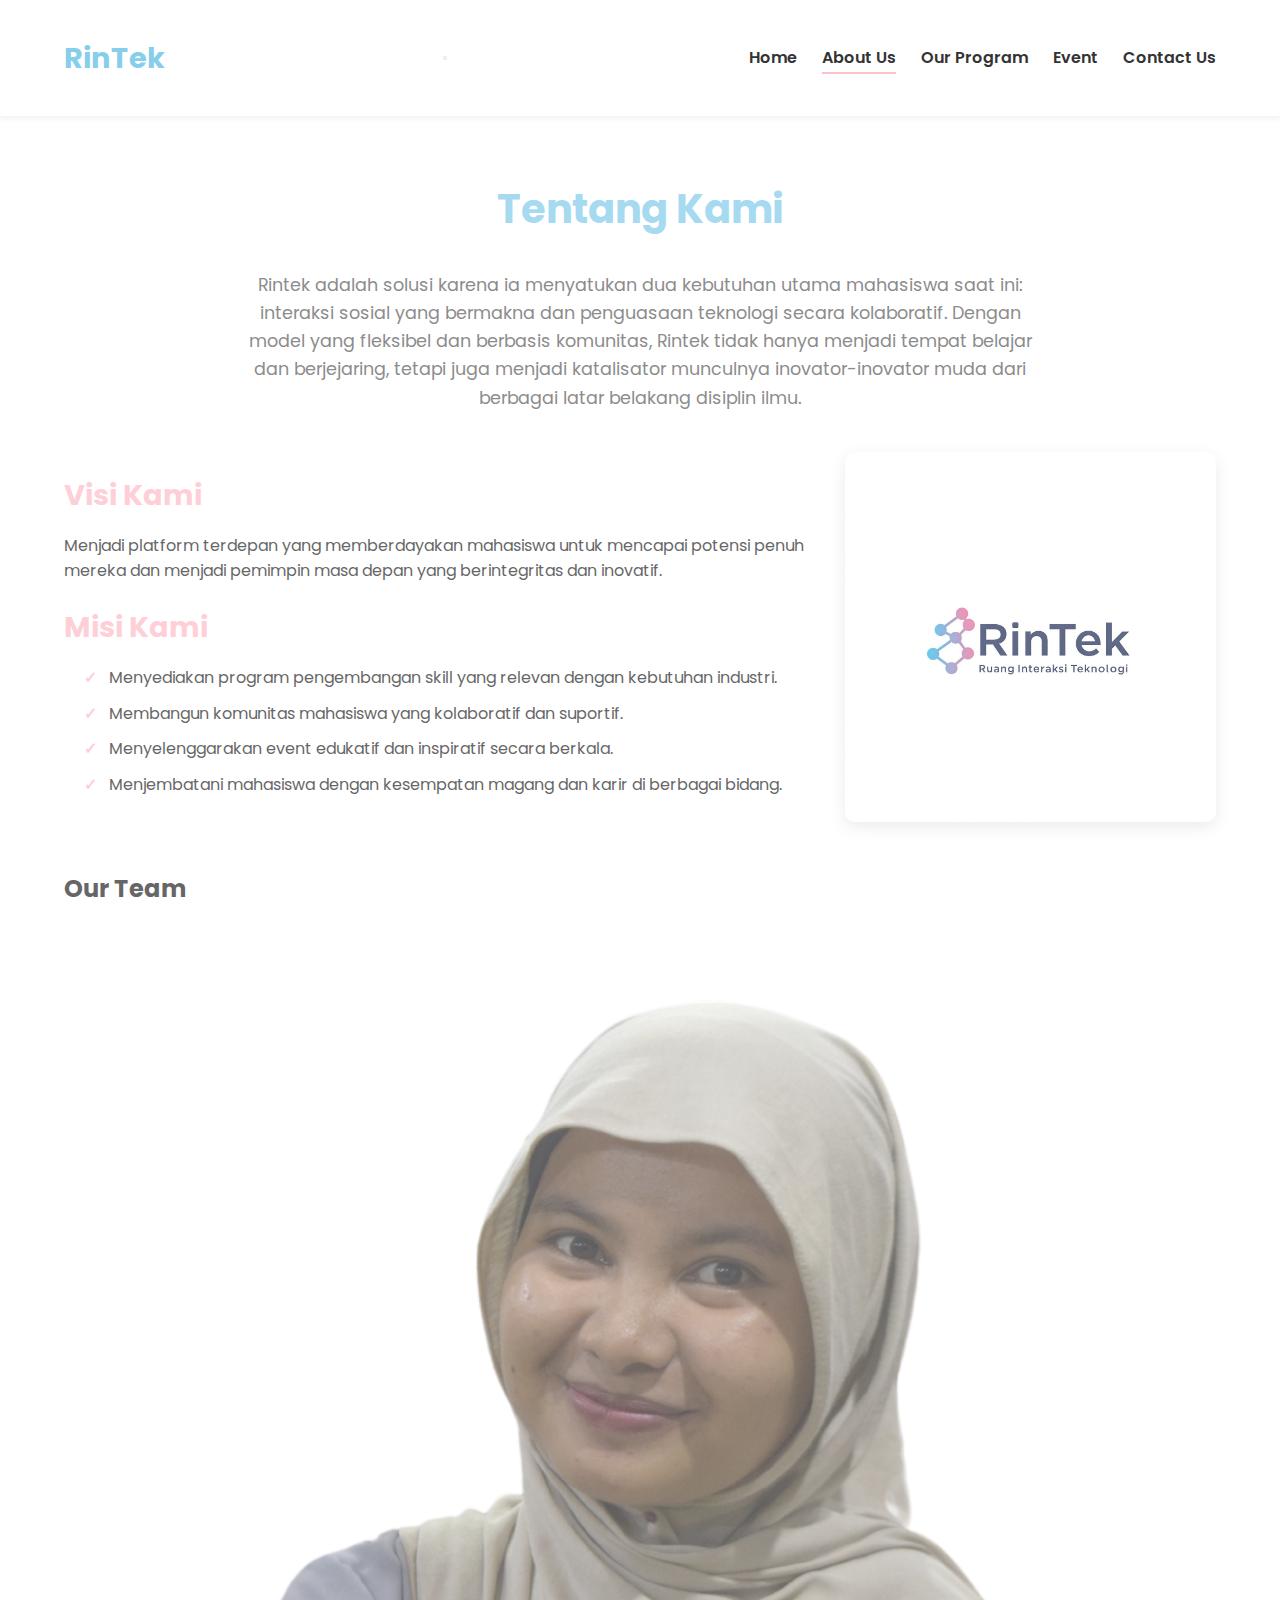
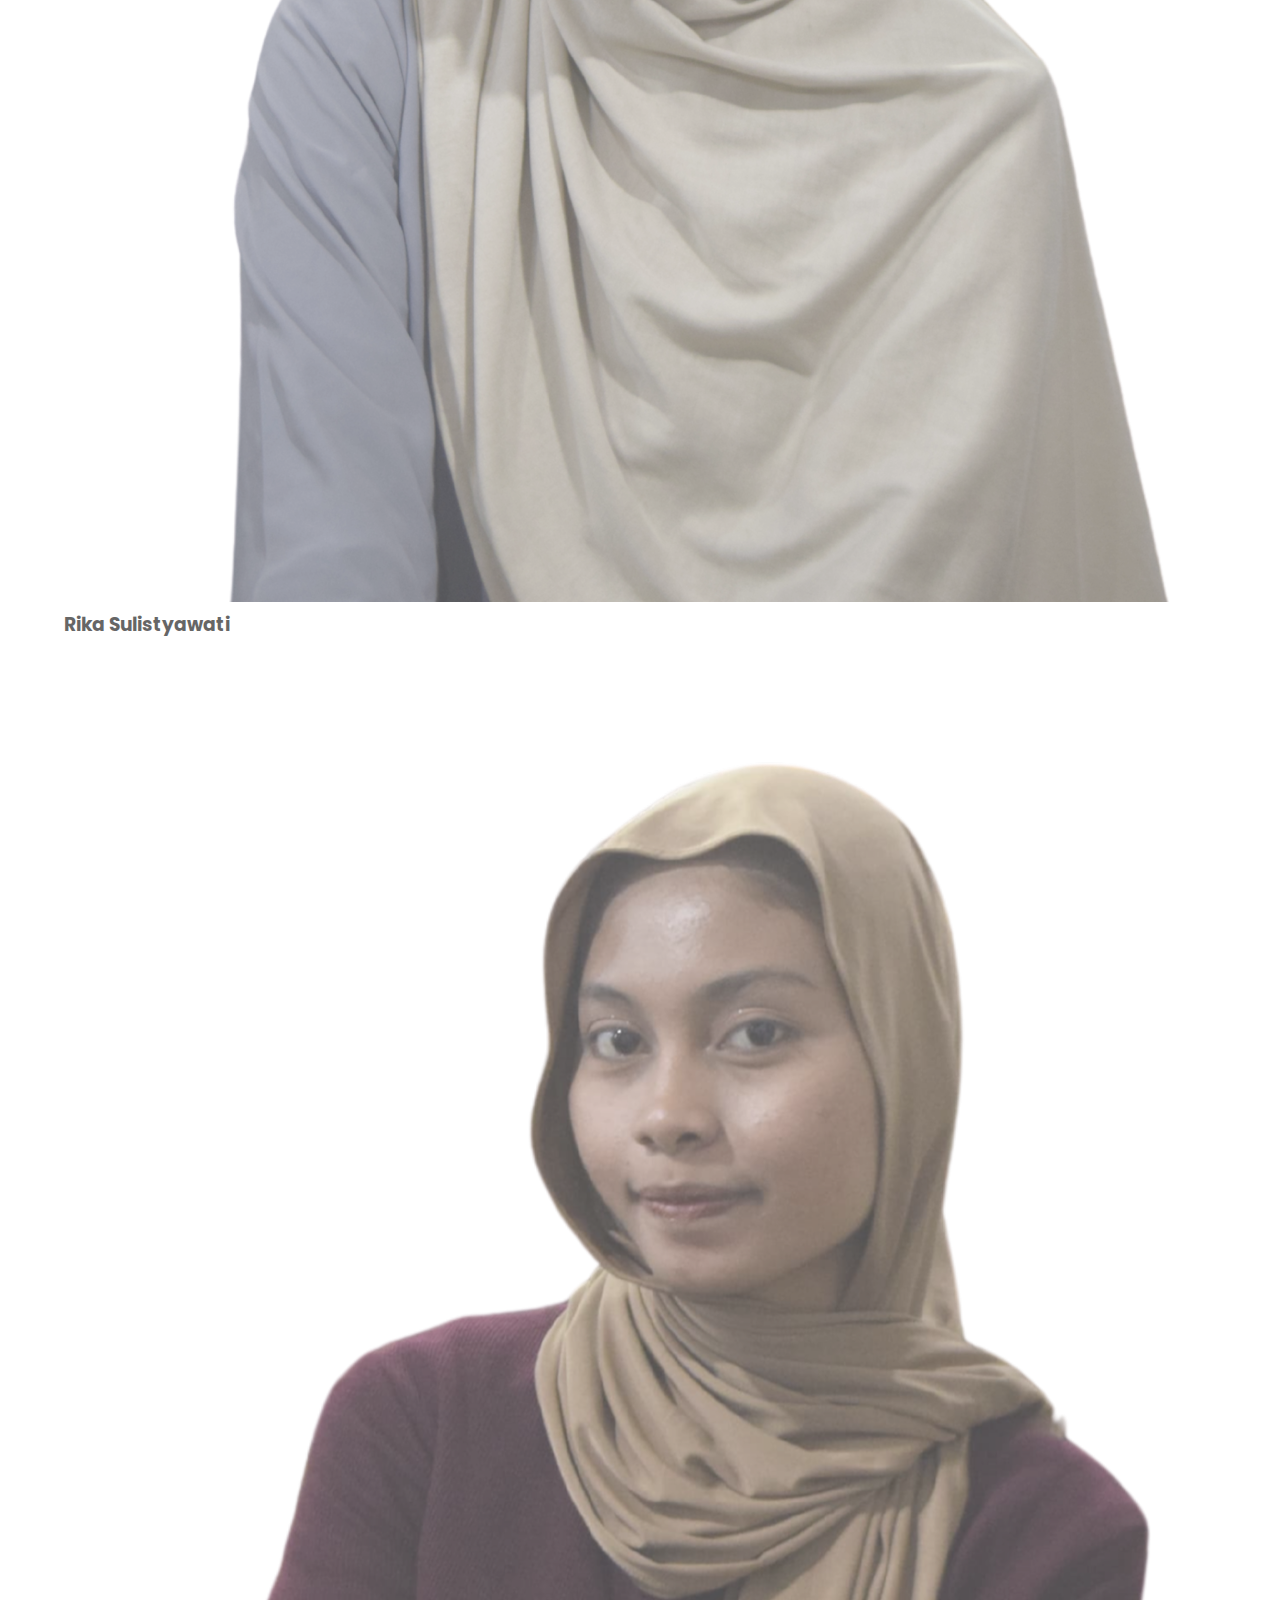
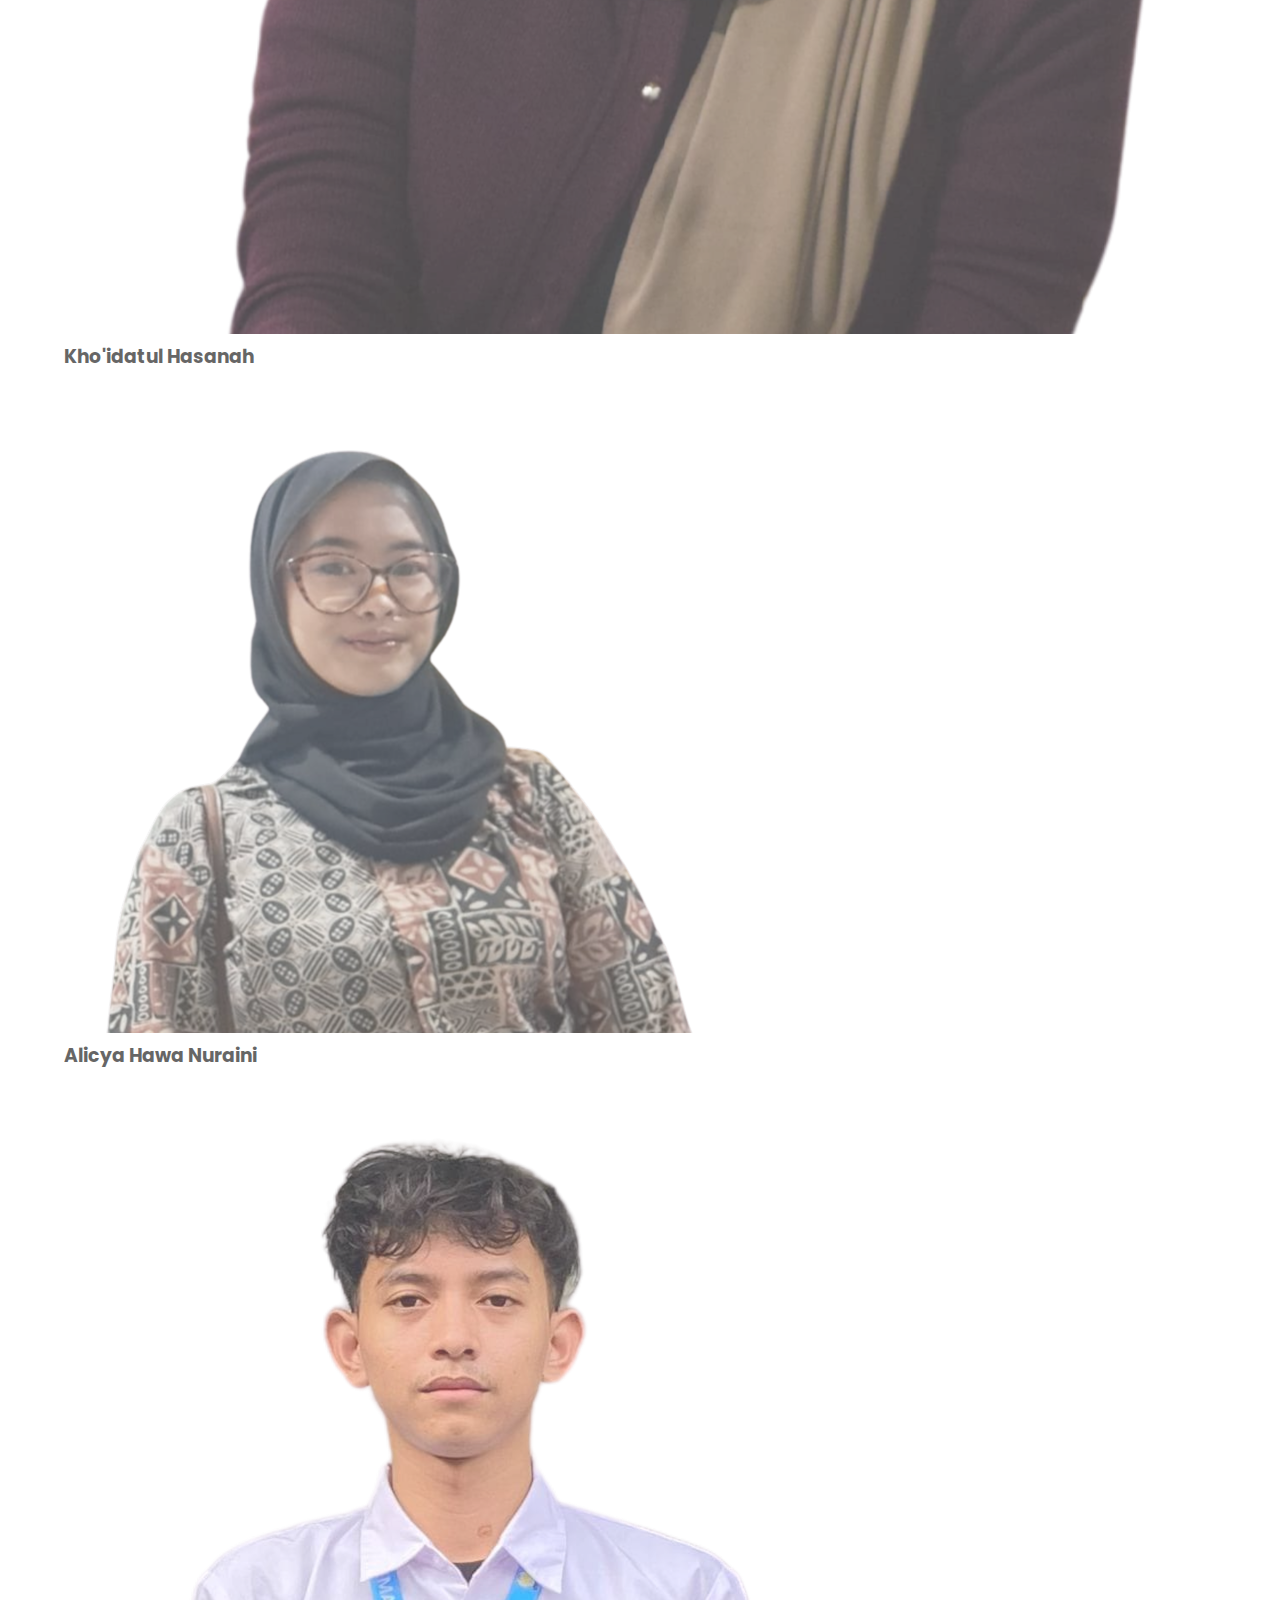
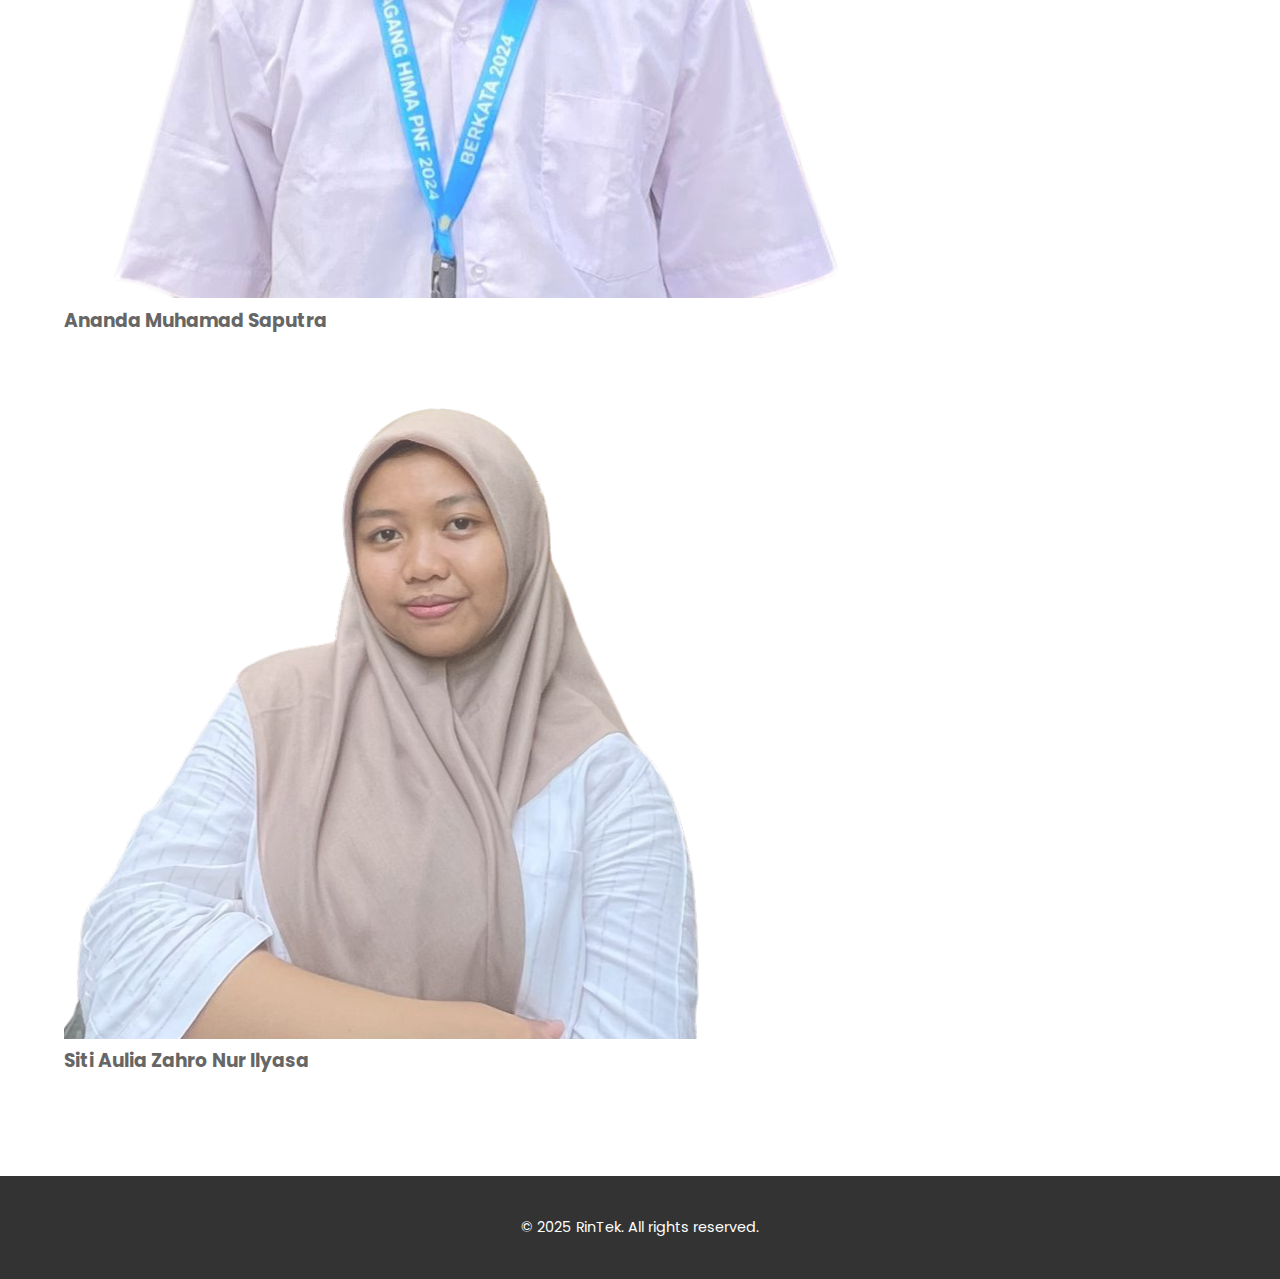
<file: about_us.html>
<!DOCTYPE html>
<html lang="en">
<head>
    <meta charset="UTF-8">
    <meta name="viewport" content="width=device-width, initial-scale=1.0">
    <title>RinTek - About Us</title>
    <link rel="stylesheet" href="style.css">
    <link href="https://fonts.googleapis.com/css2?family=Poppins:wght@400;600;700&display=swap" rel="stylesheet">
</head>
<body>
    <!-- Start Header -->
    <header class="main-header">
        <div class="container">
            <div class="logo"><a href="index.html">RinTek</a></div>
            <button class="menu-toggle" id="menu-toggle">
                <span class="hamburger"></span>
            </button>
            <nav class="main-nav" id="main-nav">
                <ul>
                    <li><a href="index.html">Home</a></li>
                    <li><a href="about_us.html">About Us</a></li>
                    <li><a href="our_program.html">Our Program</a></li>
                    <li><a href="event.html">Event</a></li>
                    <li><a href="contact_us.html">Contact Us</a></li>
                </ul>
            </nav>
        </div>
    </header>
    <!-- End Header -->

    <!-- Start Main Content - About Us Page -->
    <main class="about-us-page">
        <div class="container">
            <section class="about-section">
                <h2>Tentang Kami</h2>
                <p>Rintek adalah solusi karena ia menyatukan dua kebutuhan utama mahasiswa saat ini: interaksi sosial yang bermakna dan penguasaan teknologi secara kolaboratif. Dengan model yang fleksibel dan berbasis komunitas, Rintek tidak hanya menjadi tempat belajar dan berjejaring, tetapi juga menjadi katalisator munculnya inovator-inovator muda dari berbagai latar belakang disiplin ilmu.</p>
                <div class="about-content">
                    <div class="vision-mission">
                        <h3>Visi Kami</h3>
                        <p>Menjadi platform terdepan yang memberdayakan mahasiswa untuk mencapai potensi penuh mereka dan menjadi pemimpin masa depan yang berintegritas dan inovatif.</p>

                        <h3>Misi Kami</h3>
                        <ul>
                            <li>Menyediakan program pengembangan skill yang relevan dengan kebutuhan industri.</li>
                            <li>Membangun komunitas mahasiswa yang kolaboratif dan suportif.</li>
                            <li>Menyelenggarakan event edukatif dan inspiratif secara berkala.</li>
                            <li>Menjembatani mahasiswa dengan kesempatan magang dan karir di berbagai bidang.</li>
                        </ul>
                    </div>
                    <div class="about-image">
                        <img src="assets/images/logo.jpg" alt="About Us Illustration">
                    </div>
                </div>
            </section>

            <section class="team-section">
                <h2>Our Team</h2>
                <div class="team-cards">
                    <div class="team-member-card">
                        <img src="assets/images/Rika Sulistyawati.png" alt="Team Member 1">
                        <h3>Rika Sulistyawati</h3>
                    </div>
                    <div class="team-member-card">
                        <img src="assets/images/Kho'idatul Hasanah.png" alt="Team Member 2">
                        <h3>Kho'idatul Hasanah</h3>
                    </div>
                    <div class="team-member-card">
                        <img src="assets/images/Alicya Hawa Nuraini.png" alt="Team Member 3"> 
                        <h3>Alicya Hawa Nuraini</h3>
                    </div>
                    <div class="team-member-card">
                        <img src="assets/images/Ananda Muhamad Saputra.png" alt="Team Member 4">
                        <h3>Ananda Muhamad Saputra</h3>
                    </div>
                    <div class="team-member-card">
                        <img src="assets/images/Siti Aulia Zahro Nur Ilyasa.png" alt="Team Member 5">
                        <h3>Siti Aulia Zahro Nur Ilyasa</h3>
                    </div>
                </div>
            </section>
        </div>
    </main>
    <!-- End Main Content - About Us Page -->

    <!-- Start Footer -->
    <footer class="main-footer">
        <div class="container">
            <p>&copy; 2025 RinTek. All rights reserved.</p>
        </div>
    </footer>
    <!-- End Footer -->

    <script src="script.js"></script>
</body>
</html>
</file>
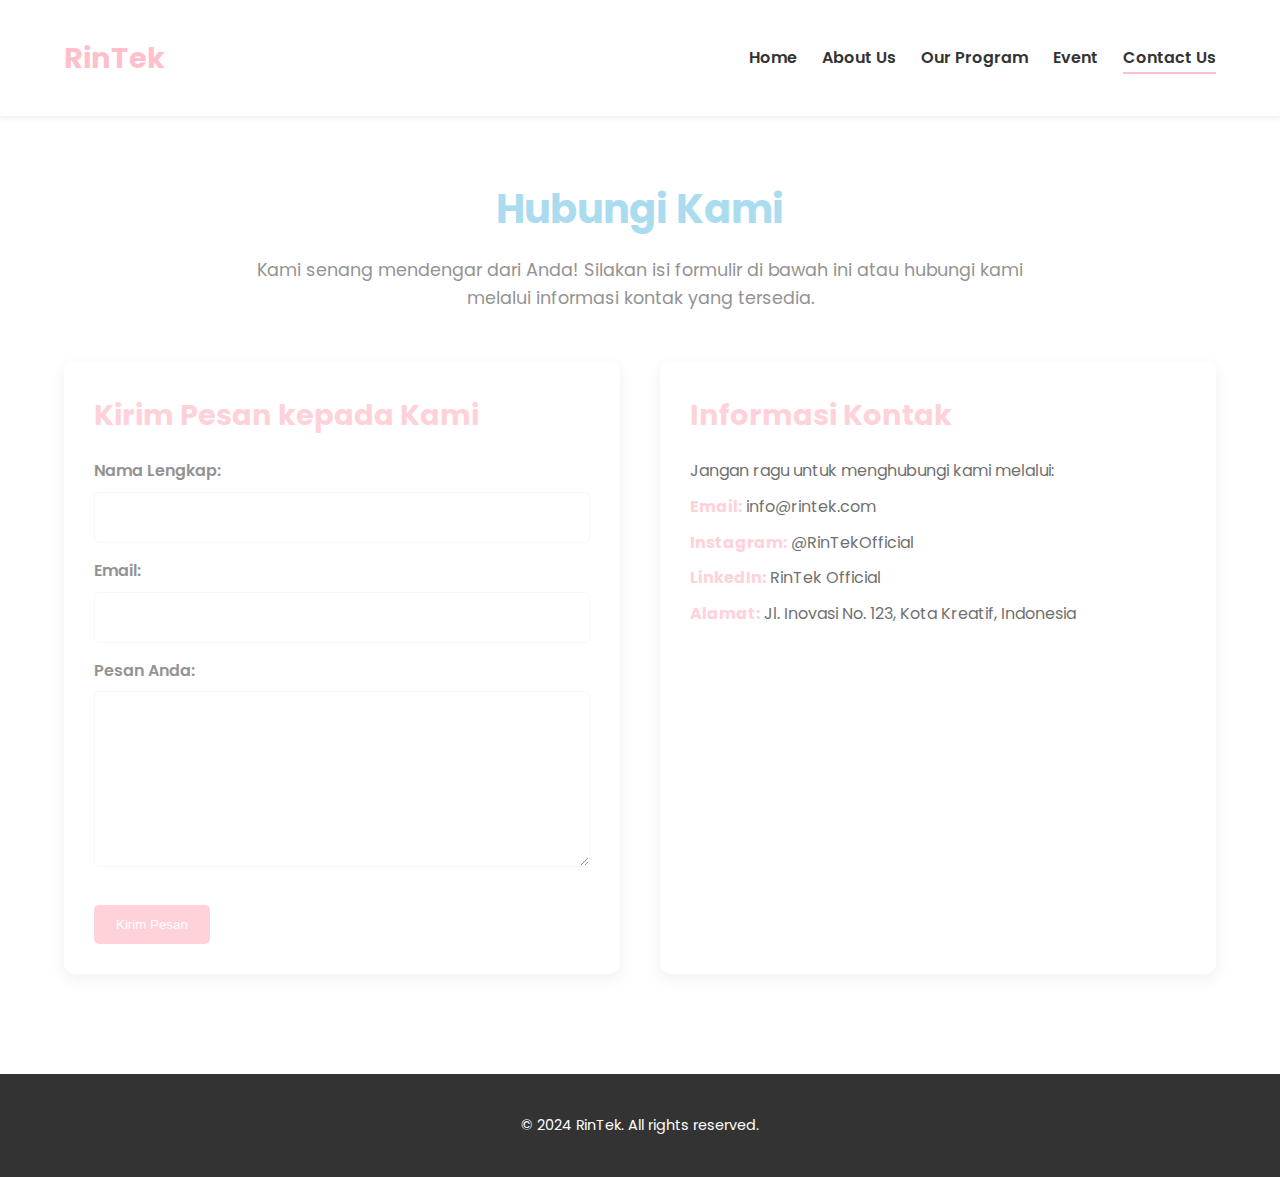
<file: contact_us.html>
<!DOCTYPE html>
<html lang="en">
<head>
    <meta charset="UTF-8">
    <meta name="viewport" content="width=device-width, initial-scale=1.0">
    <title>RinTek - Contact Us</title>
    <link rel="stylesheet" href="style.css">
    <link href="https://fonts.googleapis.com/css2?family=Poppins:wght@400;600;700&display=swap" rel="stylesheet">
</head>
<body>
    <!-- Start Header -->
    <header class="main-header">
        <div class="container">
            <div class="logo">RinTek</div>
            <nav class="main-nav">
                <ul>
                    <li><a href="index.html">Home</a></li>
                    <li><a href="about_us.html">About Us</a></li>
                    <li><a href="our_program.html">Our Program</a></li>
                    <li><a href="event.html">Event</a></li>
                    <li><a href="contact_us.html">Contact Us</a></li>
                </ul>
            </nav>
        </div>
    </header>
    <!-- End Header -->

    <!-- Start Main Content - Contact Us Page -->
    <main class="contact-us-page">
        <div class="container">
            <section class="contact-section">
                <h2>Hubungi Kami</h2>
                <p class="section-description">Kami senang mendengar dari Anda! Silakan isi formulir di bawah ini atau hubungi kami melalui informasi kontak yang tersedia.</p>

                <div class="contact-content">
                    <div class="contact-form-container">
                        <h3>Kirim Pesan kepada Kami</h3>
                        <form id="contactForm" class="contact-form">
                            <div class="form-group">
                                <label for="name">Nama Lengkap:</label>
                                <input type="text" id="name" name="name" required>
                            </div>
                            <div class="form-group">
                                <label for="email">Email:</label>
                                <input type="email" id="email" name="email" required>
                            </div>
                            <div class="form-group">
                                <label for="message">Pesan Anda:</label>
                                <textarea id="message" name="message" rows="6" required></textarea>
                            </div>
                            <button type="submit" class="btn primary-btn">Kirim Pesan</button>
                        </form>
                    </div>

                    <div class="contact-info-container">
                        <h3>Informasi Kontak</h3>
                        <p>Jangan ragu untuk menghubungi kami melalui:</p>
                        <ul>
                            <li><strong>Email:</strong> info@rintek.com</li>
                            <li><strong>Instagram:</strong> @RinTekOfficial</li>
                            <li><strong>LinkedIn:</strong> RinTek Official</li>
                            <li><strong>Alamat:</strong> Jl. Inovasi No. 123, Kota Kreatif, Indonesia</li>
                        </ul>
                    </div>
                </div>
            </section>
        </div>
    </main>
    <!-- End Main Content - Contact Us Page -->

    <!-- Start Footer -->
    <footer class="main-footer">
        <div class="container">
            <p>&copy; 2024 RinTek. All rights reserved.</p>
        </div>
    </footer>
    <!-- End Footer -->

    <script src="script.js"></script>
</body>
</html>
</file>
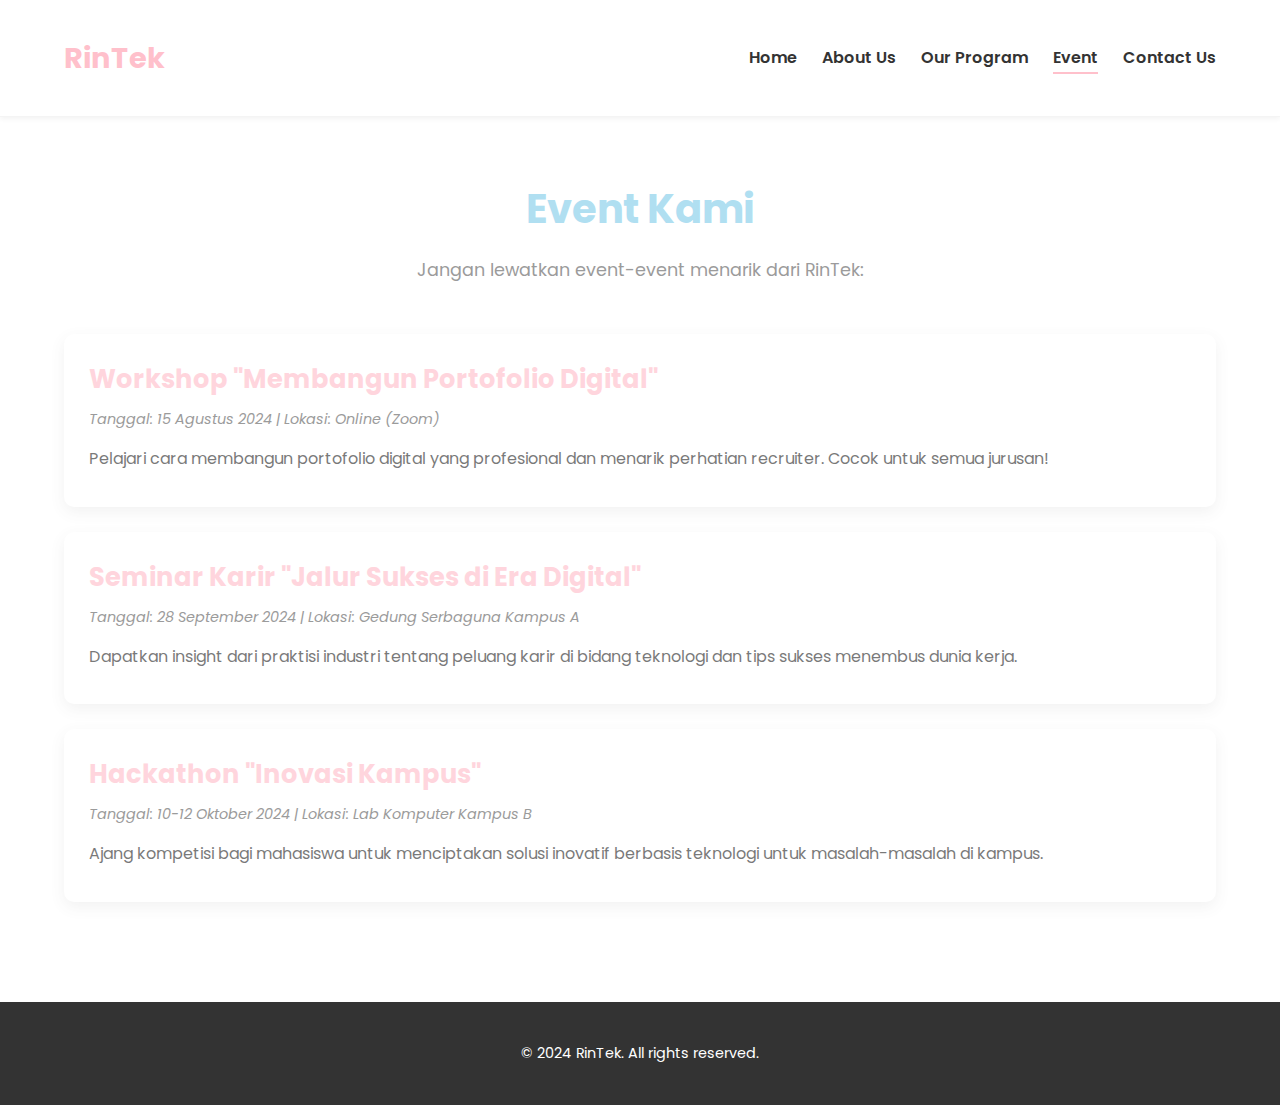
<file: event.html>
<!DOCTYPE html>
<html lang="en">
<head>
    <meta charset="UTF-8">
    <meta name="viewport" content="width=device-width, initial-scale=1.0">
    <title>RinTek - Events</title>
    <link rel="stylesheet" href="style.css">
    <link href="https://fonts.googleapis.com/css2?family=Poppins:wght@400;600;700&display=swap" rel="stylesheet">
</head>
<body>
    <!-- Start Header -->
    <header class="main-header">
        <div class="container">
            <div class="logo">RinTek</div>
            <nav class="main-nav">
                <ul>
                    <li><a href="index.html">Home</a></li>
                    <li><a href="about_us.html">About Us</a></li>
                    <li><a href="our_program.html">Our Program</a></li>
                    <li><a href="event.html">Event</a></li>
                    <li><a href="contact_us.html">Contact Us</a></li>
                </ul>
            </nav>
        </div>
    </header>
    <!-- End Header -->

    <!-- Start Main Content - Event Page -->
    <main class="event-page">
        <div class="container">
            <section class="events-section">
                <h2>Event Kami</h2>
                <p class="section-description">Jangan lewatkan event-event menarik dari RinTek:</p>
                <div class="event-list-container">
                    <!-- Event Item 1 -->
                    <div class="event-item">
                        <h3>Workshop "Membangun Portofolio Digital"</h3>
                        <p class="event-meta">Tanggal: 15 Agustus 2024 | Lokasi: Online (Zoom)</p>
                        <p class="event-description">Pelajari cara membangun portofolio digital yang profesional dan menarik perhatian recruiter. Cocok untuk semua jurusan!</p>
                    </div>
                    <!-- Event Item 2 -->
                    <div class="event-item">
                        <h3>Seminar Karir "Jalur Sukses di Era Digital"</h3>
                        <p class="event-meta">Tanggal: 28 September 2024 | Lokasi: Gedung Serbaguna Kampus A</p>
                        <p class="event-description">Dapatkan insight dari praktisi industri tentang peluang karir di bidang teknologi dan tips sukses menembus dunia kerja.</p>
                    </div>
                    <!-- Event Item 3 -->
                    <div class="event-item">
                        <h3>Hackathon "Inovasi Kampus"</h3>
                        <p class="event-meta">Tanggal: 10-12 Oktober 2024 | Lokasi: Lab Komputer Kampus B</p>
                        <p class="event-description">Ajang kompetisi bagi mahasiswa untuk menciptakan solusi inovatif berbasis teknologi untuk masalah-masalah di kampus.</p>
                    </div>
                </div>
            </section>
        </div>
    </main>
    <!-- End Main Content - Event Page -->

    <!-- Start Footer -->
    <footer class="main-footer">
        <div class="container">
            <p>&copy; 2024 RinTek. All rights reserved.</p>
        </div>
    </footer>
    <!-- End Footer -->

    <script src="script.js"></script>
</body>
</html>
</file>
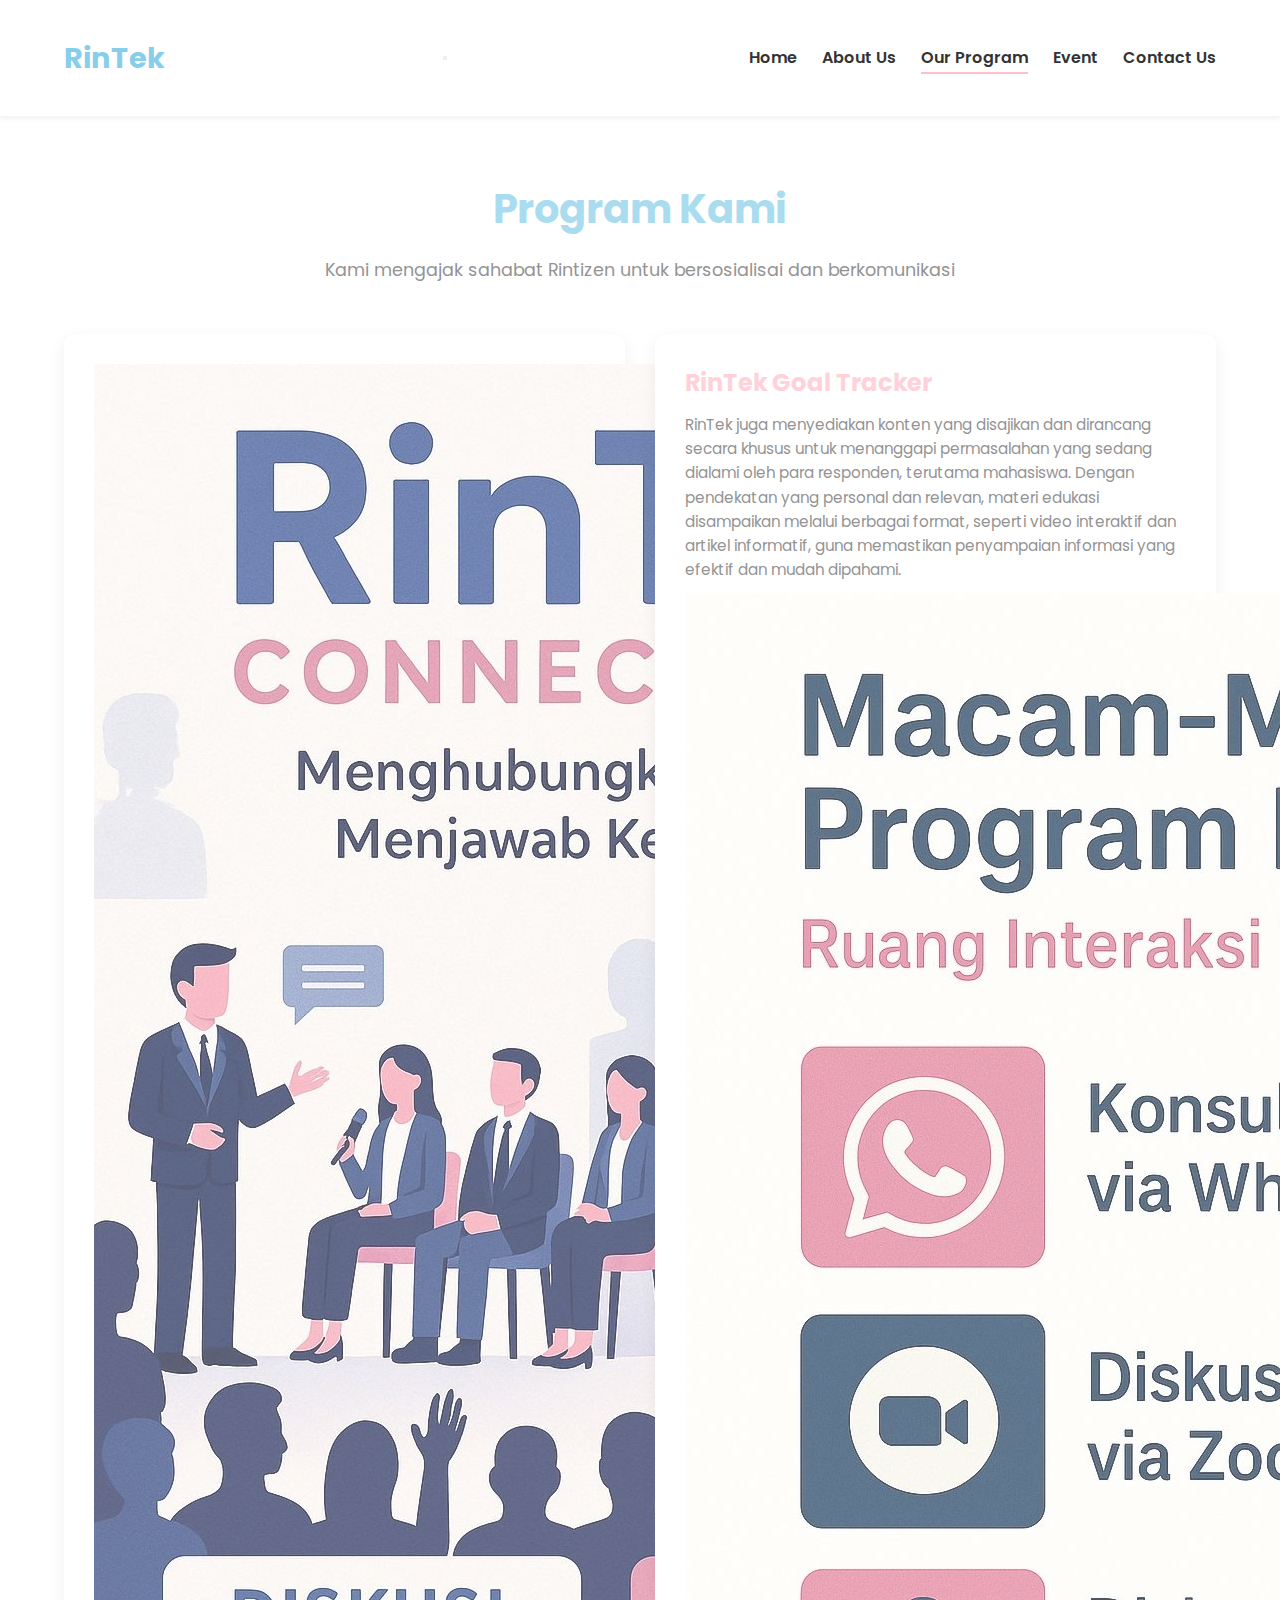
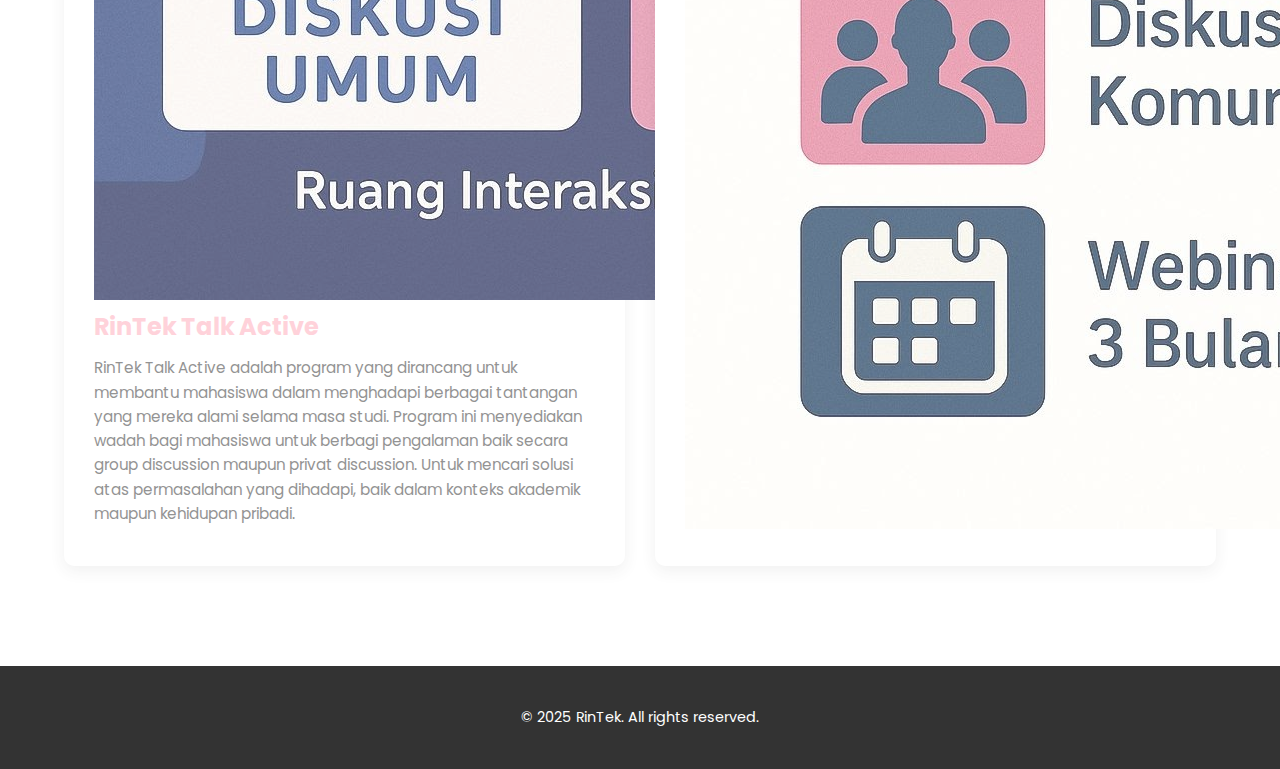
<file: our_program.html>
<!DOCTYPE html>
<html lang="en">
<head>
    <meta charset="UTF-8">
    <meta name="viewport" content="width=device-width, initial-scale=1.0">
    <title>RinTek - Our Programs</title>
    <link rel="stylesheet" href="style.css">
    <link href="https://fonts.googleapis.com/css2?family=Poppins:wght@400;600;700&display=swap" rel="stylesheet">
</head>
<body>
    <!-- Start Header -->
    <header class="main-header">
        <div class="container">
            <div class="logo"><a href="index.html">RinTek</a></div>
            <button class="menu-toggle" id="menu-toggle">
                <span class="hamburger"></span>
            </button>
            <nav class="main-nav" id="main-nav">
                <ul>
                    <li><a href="index.html">Home</a></li>
                    <li><a href="about_us.html">About Us</a></li>
                    <li><a href="our_program.html">Our Program</a></li>
                    <li><a href="event.html">Event</a></li>
                    <li><a href="contact_us.html">Contact Us</a></li>
                </ul>
            </nav>
        </div>
    </header>
    <!-- End Header -->

    <!-- Start Main Content - Our Program Page -->
    <main class="our-program-page">
        <div class="container">
            <section class="programs-section">
                <h2>Program Kami</h2>
                <p class="section-description">Kami mengajak sahabat Rintizen untuk bersosialisai dan berkomunikasi</p>
                <div class="program-cards-container">
                    <!-- Program Card 1 -->
                    <div class="program-card">
                        <div class="image-container">
                            <img src="assets/images/talk-active.jpg" alt="RinTek Talk Active">
                        </div>
                        <div class="program-content">
                            <h3>RinTek Talk Active</h3>
                            <p>RinTek Talk Active adalah program yang dirancang untuk membantu mahasiswa dalam menghadapi berbagai tantangan yang mereka alami selama masa studi. Program ini menyediakan wadah bagi mahasiswa untuk berbagi pengalaman baik secara group discussion maupun privat discussion. Untuk mencari solusi atas permasalahan yang dihadapi, baik dalam konteks akademik maupun kehidupan pribadi.</p>
                        </div>
                    </div>
                    <!-- Program Card 2 -->
                    <div class="program-card">
                        <div class="program-content">
                            <h3>RinTek Goal Tracker</h3>
                            <p>RinTek juga menyediakan ​konten yang disajikan dan dirancang secara khusus untuk menanggapi permasalahan yang sedang dialami oleh para responden, terutama mahasiswa. Dengan pendekatan yang personal dan relevan, materi edukasi disampaikan melalui berbagai format, seperti video interaktif dan artikel informatif, guna memastikan penyampaian informasi yang efektif dan mudah dipahami. </p>
                        </div>
                        <div class="image-container">
                            <img src="assets/images/goal-tracker.jpg" alt="RinTek Goal Tracker">
                        </div>
                    </div>
                </div>
            </section>
        </div>
    </main>
    <!-- End Main Content - Our Program Page -->

    <!-- Start Footer -->
    <footer class="main-footer">
        <div class="container">
            <p>&copy; 2025 RinTek. All rights reserved.</p>
        </div>
    </footer>
    <!-- End Footer -->

    <script src="script.js"></script>
</body>
</html>
</file>
<file: style.css>
/* Global Styles */
:root {
    --primary-color: #FFC0CB; /* Pink */
    --secondary-color: #87CEEB; /* Light Blue */
    --white-color: #FFFFFF;
    --text-color: #333;
    --light-grey: #f4f4f4;
    --dark-grey: #666;
}

* {
    margin: 0;
    padding: 0;
    box-sizing: border-box;
}

body {
    font-family: 'Poppins', sans-serif;
    line-height: 1.6;
    color: var(--text-color);
    background-color: var(--white-color);
    display: flex;
    flex-direction: column;
    min-height: 100vh;
}

.container {
    width: 90%;
    max-width: 1200px;
    margin: 0 auto;
    padding: 20px 0;
}

h1, h2, h3, h4, h5, h6 {
    color: var(--text-color);
    margin-bottom: 15px;
}

p {
    margin-bottom: 10px;
}

a {
    text-decoration: none;
    color: var(--secondary-color);
}

a:hover {
    color: var(--primary-color);
}

/* Buttons */
.btn {
    display: inline-block;
    padding: 10px 20px;
    border-radius: 5px;
    transition: background-color 0.3s ease, color 0.3s ease;
    text-align: center;
}

.primary-btn {
    background-color: var(--primary-color);
    color: var(--white-color);
    border: 2px solid var(--primary-color);
}

.primary-btn:hover {
    background-color: #e0b0c6; /* A slightly darker pink */
    border-color: #e0b0c6;
    color: var(--white-color);
}

.secondary-btn {
    background-color: var(--white-color);
    color: var(--secondary-color);
    border: 2px solid var(--secondary-color);
}

.secondary-btn:hover {
    background-color: var(--secondary-color);
    color: var(--white-color);
}

/* Header & Navigation */
.main-header {
    background-color: var(--white-color);
    padding: 15px 0;
    border-bottom: 1px solid var(--light-grey);
    box-shadow: 0 2px 5px rgba(0,0,0,0.05);
}

.main-header .container {
    display: flex;
    justify-content: space-between;
    align-items: center;
    flex-wrap: wrap; /* Allow wrapping on smaller screens */
}

.logo {
    font-size: 1.8em;
    font-weight: 700;
    color: var(--primary-color);
}

.main-nav ul {
    list-style: none;
    display: flex;
}

.main-nav ul li {
    margin-left: 25px;
}

.main-nav ul li a {
    color: var(--text-color);
    font-weight: 600;
    padding: 5px 0;
    position: relative;
}

.main-nav ul li a::after {
    content: '';
    position: absolute;
    left: 0;
    bottom: 0;
    width: 0;
    height: 2px;
    background-color: var(--primary-color);
    transition: width 0.3s ease-in-out;
}

.main-nav ul li a:hover::after, 
.main-nav ul li a.active::after {
    width: 100%;
}

/* Main Content Sections */
main {
    flex: 1;
    padding: 40px 0;
}

section {
    margin-bottom: 40px;
}

.section-description {
    font-size: 1.1em;
    color: var(--dark-grey);
    margin-bottom: 30px;
    text-align: center;
    max-width: 800px;
    margin-left: auto;
    margin-right: auto;
}

/* Footer */
.main-footer {
    background-color: var(--text-color);
    color: var(--white-color);
    padding: 20px 0;
    text-align: center;
    margin-top: auto; /* Pushes footer to the bottom */
}

.main-footer .container p {
    margin: 0;
    font-size: 0.9em;
}

/* Landing Page Specific Styles */
.landing-page .hero-section {
    display: flex;
    align-items: center;
    justify-content: space-between;
    padding: 60px 0;
    gap: 30px;
    flex-wrap: wrap;
}

.hero-content {
    flex: 1;
    min-width: 300px;
}

.hero-content h1 {
    font-size: 3.5em;
    color: var(--primary-color);
    line-height: 1.1;
    margin-bottom: 20px;
}

.hero-content p {
    font-size: 1.2em;
    color: var(--dark-grey);
    margin-bottom: 30px;
}

.cta-buttons .btn {
    margin-right: 15px;
    margin-bottom: 10px; /* For mobile stacking */
}

.hero-image {
    flex: 1;
    min-width: 300px;
    text-align: center;
}

.hero-image img {
    max-width: 100%;
    height: auto;
    border-radius: 10px;
    box-shadow: 0 10px 20px rgba(0,0,0,0.1);
}

/* About Us Page Specific Styles */
.about-section h2 {
    text-align: center;
    font-size: 2.5em;
    color: var(--secondary-color);
    margin-bottom: 30px;
}

.about-section > p {
    text-align: center;
    max-width: 800px;
    margin: 0 auto 40px auto;
    font-size: 1.1em;
    color: var(--dark-grey);
}

.about-content {
    display: flex;
    align-items: flex-start;
    gap: 40px;
    flex-wrap: wrap;
}

.vision-mission {
    flex: 2;
    min-width: 300px;
}

.vision-mission h3 {
    color: var(--primary-color);
    font-size: 1.8em;
    margin-top: 20px;
}

.vision-mission ul {
    list-style: none;
    margin-left: 20px;
}

.vision-mission ul li {
    margin-bottom: 10px;
    position: relative;
    padding-left: 25px;
}

.vision-mission ul li::before {
    content: '✓'; /* Checkmark icon */
    color: var(--primary-color);
    font-weight: bold;
    position: absolute;
    left: 0;
}

.about-image {
    flex: 1;
    min-width: 250px;
    text-align: center;
}

.about-image img {
    max-width: 100%;
    height: auto;
    border-radius: 10px;
    box-shadow: 0 5px 15px rgba(0,0,0,0.1);
}

/* Our Program Page Specific Styles */
.programs-section h2 {
    text-align: center;
    font-size: 2.5em;
    color: var(--secondary-color);
}

.program-cards-container {
    display: grid;
    grid-template-columns: repeat(auto-fit, minmax(280px, 1fr));
    gap: 30px;
    padding-top: 20px;
}

.program-card {
    background-color: var(--white-color);
    border-radius: 10px;
    box-shadow: 0 5px 15px rgba(0,0,0,0.08);
    padding: 30px;
    transition: transform 0.3s ease, box-shadow 0.3s ease;
    display: flex;
    flex-direction: column;
    justify-content: space-between;
}

.program-card:hover {
    transform: translateY(-10px);
    box-shadow: 0 12px 25px rgba(0,0,0,0.15);
}

.program-card h3 {
    color: var(--primary-color);
    font-size: 1.5em;
    margin-bottom: 10px;
}

.program-card p {
    color: var(--dark-grey);
    font-size: 0.95em;
}

/* Event Page Specific Styles */
.events-section h2 {
    text-align: center;
    font-size: 2.5em;
    color: var(--secondary-color);
}

.event-list-container {
    display: grid;
    grid-template-columns: 1fr;
    gap: 25px;
    padding-top: 20px;
}

.event-item {
    background-color: var(--white-color);
    border-radius: 10px;
    box-shadow: 0 5px 15px rgba(0,0,0,0.08);
    padding: 25px;
    transition: transform 0.3s ease, box-shadow 0.3s ease;
}

.event-item:hover {
    transform: translateY(-5px);
    box-shadow: 0 8px 20px rgba(0,0,0,0.12);
}

.event-item h3 {
    color: var(--primary-color);
    font-size: 1.6em;
    margin-bottom: 8px;
}

.event-item .event-meta {
    font-size: 0.9em;
    color: var(--dark-grey);
    margin-bottom: 15px;
    font-style: italic;
}

.event-item .event-description {
    color: var(--text-color);
    font-size: 1em;
}

/* Contact Us Page Specific Styles */
.contact-section h2 {
    text-align: center;
    font-size: 2.5em;
    color: var(--secondary-color);
}

.contact-content {
    display: flex;
    gap: 40px;
    flex-wrap: wrap;
    justify-content: center;
    padding-top: 20px;
}

.contact-form-container, .contact-info-container {
    background-color: var(--white-color);
    border-radius: 10px;
    box-shadow: 0 5px 15px rgba(0,0,0,0.08);
    padding: 30px;
    flex: 1;
    min-width: 300px;
}

.contact-form-container h3, .contact-info-container h3 {
    color: var(--primary-color);
    font-size: 1.8em;
    margin-bottom: 20px;
}

.contact-form .form-group {
    margin-bottom: 15px;
}

.contact-form label {
    display: block;
    margin-bottom: 8px;
    font-weight: 600;
    color: var(--dark-grey);
}

.contact-form input[type="text"],
.contact-form input[type="email"],
.contact-form textarea {
    width: 100%;
    padding: 12px;
    border: 1px solid var(--light-grey);
    border-radius: 5px;
    font-family: 'Poppins', sans-serif;
    font-size: 1em;
}

.contact-form input:focus, .contact-form textarea:focus {
    outline: none;
    border-color: var(--secondary-color);
    box-shadow: 0 0 0 3px rgba(135, 206, 235, 0.3); /* Light blue shadow */
}

.contact-form textarea {
    resize: vertical;
}

.contact-form .btn {
    width: auto;
    cursor: pointer;
    margin-top: 15px;
}

.contact-info-container ul {
    list-style: none;
}

.contact-info-container ul li {
    margin-bottom: 10px;
    color: var(--text-color);
}

.contact-info-container ul li strong {
    color: var(--primary-color);
}

/* Responsive Design */
@media (max-width: 768px) {
    .main-header .container {
        flex-direction: column;
        text-align: center;
    }

    .main-nav ul {
        margin-top: 15px;
        flex-direction: column;
        align-items: center;
    }

    .main-nav ul li {
        margin: 10px 0;
    }

    .landing-page .hero-section {
        flex-direction: column-reverse; /* Image on top for mobile */
        text-align: center;
    }

    .hero-content h1 {
        font-size: 2.5em;
    }

    .cta-buttons .btn {
        display: block;
        margin: 10px auto;
    }

    .about-content, .contact-content {
        flex-direction: column;
    }

    .vision-mission, .about-image, .contact-form-container, .contact-info-container {
        min-width: unset;
        width: 100%;
    }

    .program-cards-container {
        grid-template-columns: 1fr;
    }
}

@media (max-width: 480px) {
    .hero-content h1 {
        font-size: 2em;
    }

    .logo {
        font-size: 1.5em;
    }

    .container {
        padding: 15px 0;
    }

    main {
        padding: 20px 0;
    }

    .section-description {
        font-size: 1em;
    }

    .program-card, .event-item, .contact-form-container, .contact-info-container {
        padding: 20px;
    }
}
</file>
